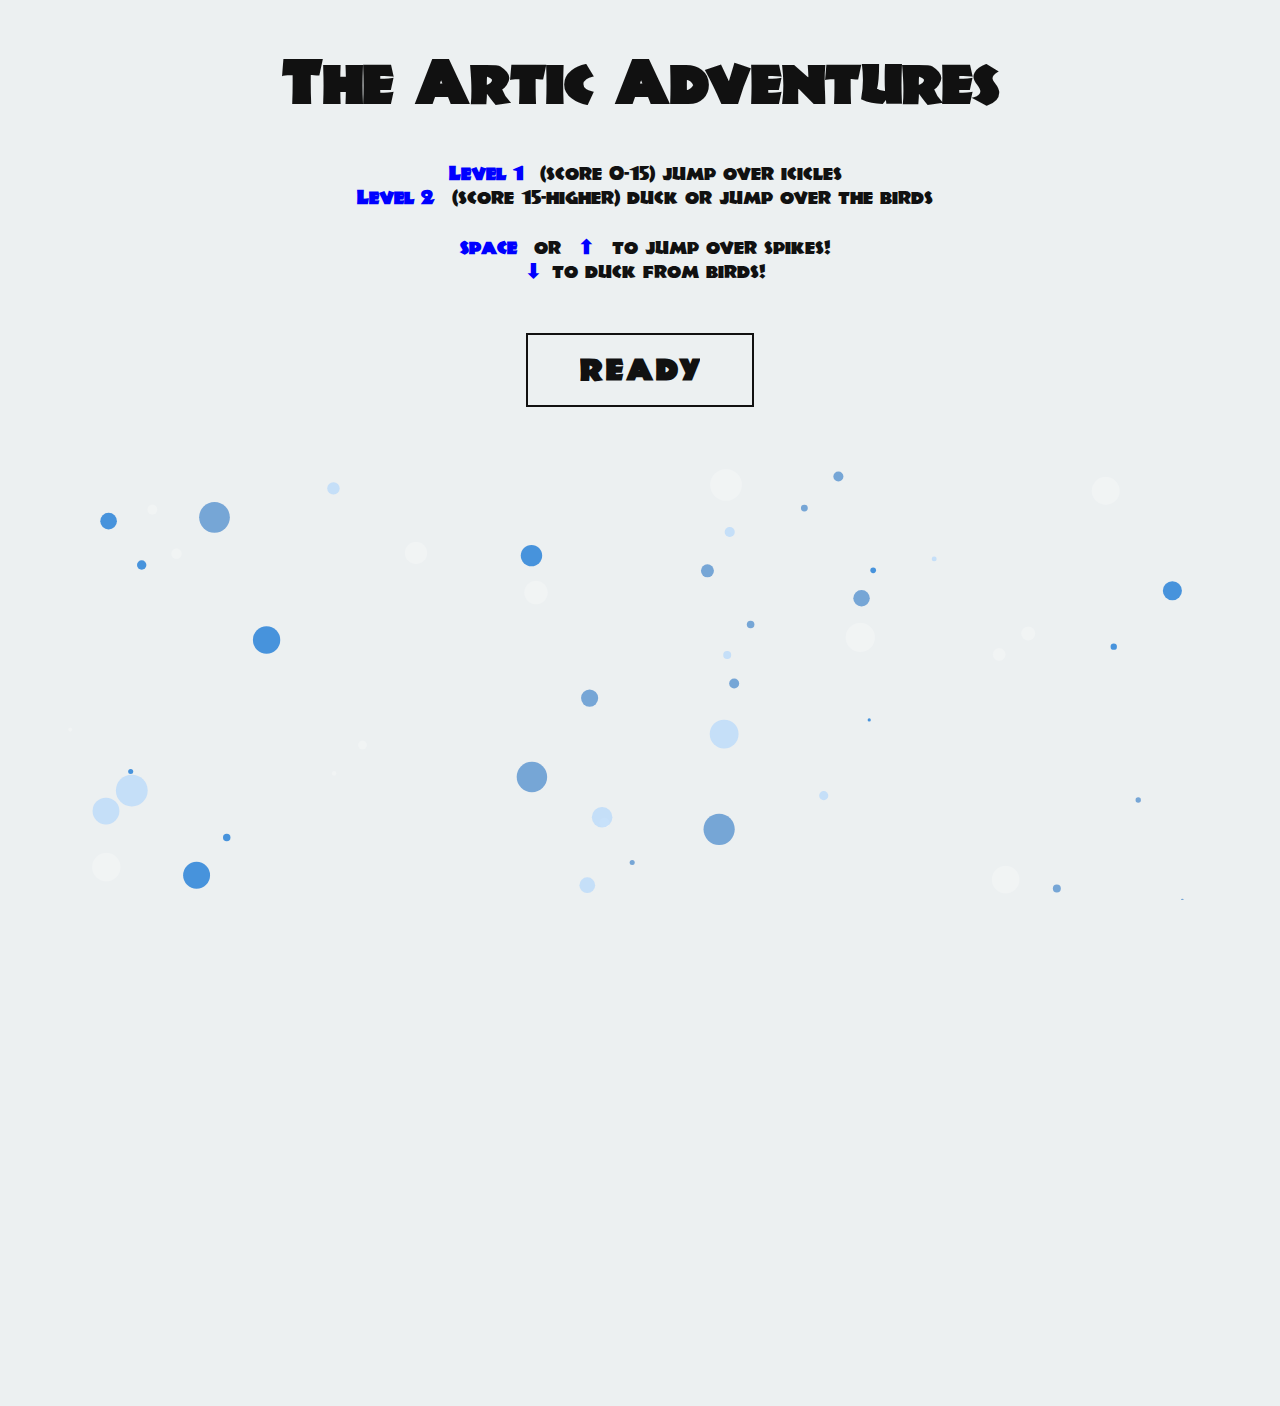
<file: index.html>
<html>

<head>
  <meta charset="utf-8">
  <meta name="viewport" content="width=device-width">
  <title>The Artic Adventures</title>
  <link href="style.css" rel="stylesheet" type="text/css" />
</head>

<body>
  <h1>The Artic Adventures</h1>
  <div class="level">
    <span class="icon">Level 1</span> (score 0-15) jump over icicles<br/>
   <span class="icon">Level 2</span>  (score 15-higher) duck or jump over the birds<br/>
  </div>
  <div class="instruction">
    <span class="icon">space</span> or <span class="icon">&#11014;</span> to jump over spikes!<br/>
    <span class="icon">&#11015;</span>to duck from birds!<br/>
  </div>
  <div id="home">
    <button data-hover="begin!" onclick="location.href = '../game/game.html'"><div style="font-size: 30px;">Ready</div></button>

    <canvas id='canvas'>
    </canvas>

  </div>
  
  <script src="script.js"></script>
</body>

</html>
</file>
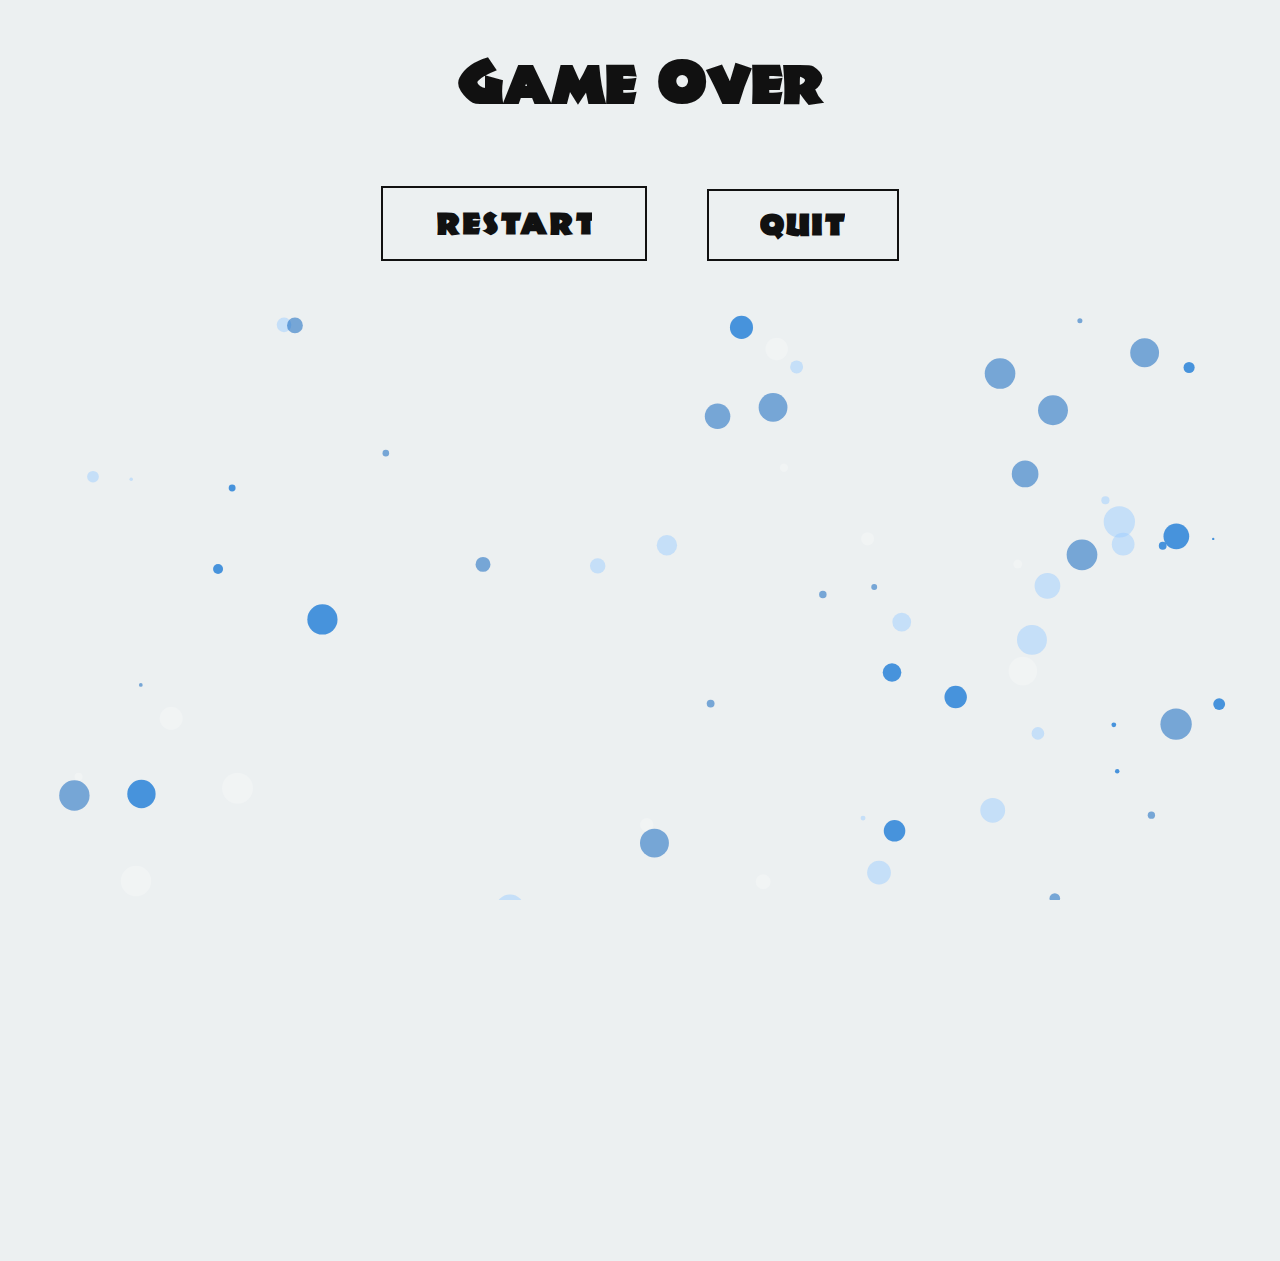
<file: lose.html>
<html>

<head>
  <meta charset="utf-8">
  <meta name="viewport" content="width=device-width">
  <title>The Artic Adventure</title>
  <link href="style.css" rel="stylesheet" type="text/css" />
</head>

<body>
  <h1>Game Over</h1>
  <div id="home">
    <button data-hover="Lets go" onclick="location.href = '../game/game.html'"><div style="font-size: 30px;">Restart</div></button>
    <button data-hover="pls dont" onclick="location.href = 'index.html'"><div style="font-size: 30px;">Quit</div></button>
    <canvas id='canvas'>
    </canvas>
  </div>

  <script src="script.js"></script>
</body>

</html>
</file>
<file: style.css>
*,
html,
body {
  margin: 0;
  padding: 0;
  overflow: hidden;
}

@font-face {
  src: url('font.otf');
  font-family: font;
}

body {
  text-align: center;
  font-family: font;
  width: 100%;
  height: 100vh;
}

h1 {
  font-size: 70px;
  margin-top: 2%;
}

*,
*:before,
*:after {
  box-sizing: border-box;
  padding: 0;
  margin: 2%;
  font-size: 30px;
  font-family: font;
  text-decoration: none;
  color: #111;
}

html,
body {
  background: rgb(236, 240, 241);
}

section.container {
  min-width: 500px;
  margin: 10% auto;
  text-align: center;
}

a:hover {
  border-bottom: 1px solid #111;
}

h1 {
  font-size: 2em;
  padding: 20px 0;
}

p {
  font-size: 15px;
  text-transform: uppercase;
  letter-spacing: 0px;
  margin-bottom: 10px;
  display: inline-flex;
  margin-right: 20px;
  border: 2px solid black;
}

button:hover {
  cursor: pointer
}

button {
  background: transparent;
  outline: none;
  position: relative;
  border: 2px solid #111;
  padding: 15px 50px;
  overflow: hidden;
}

/*button:before (attr data-hover)*/
button:hover:before {
  opacity: 1;
  top: 45%;
  left: 50%;
  transform: translate(-50%, -50%);
}

button:before {
  content: attr(data-hover);
  position: absolute;
  top: 1.1em;
  left: 0;
  width: 100%;
  text-align: center;
  text-transform: uppercase;
  letter-spacing: 3px;
  font-weight: 800;
  font-size: 30px;
  margin-bottom: 70px;
  opacity: 0;
  transform: translate(-100%, 0);
  transition: all .5s ease-in-out;
}

/*button div (button text before hover)*/
button:hover div {
  opacity: 0;
  transform: translate(100%, 0)
}

button div {
  text-transform: uppercase;
  letter-spacing: 3px;
  font-weight: 800;
  font-size: .8em;
  transition: all .5s ease-in-out;
}

.level {
  font-size: 20px;
}

.instruction {
  font-size: 20px;
}

.icon {
  font-size: 20px;
  color: blue;
  font-weight: bolder;
  margin: 5px;
  padding: 5px;
}
</file>
